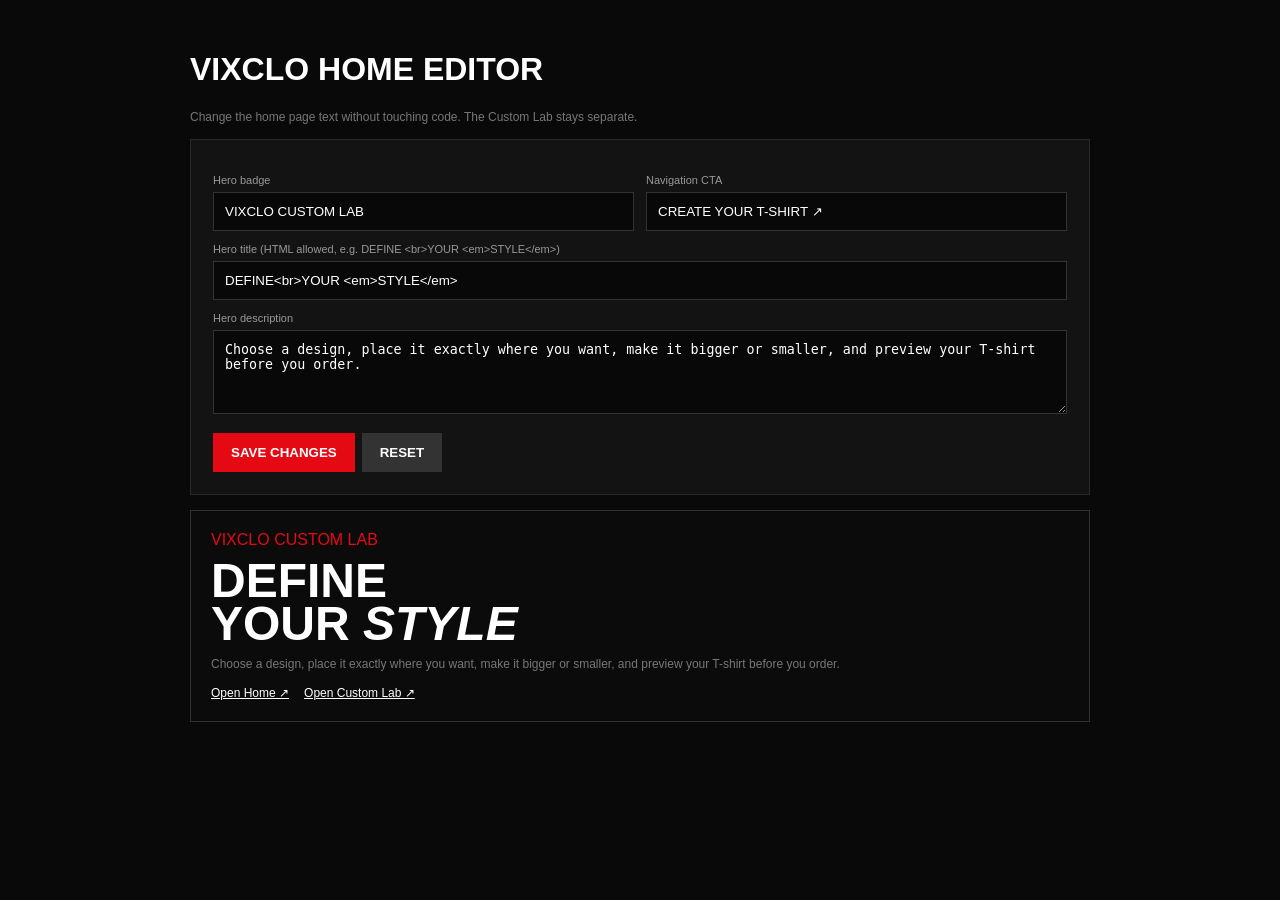
<file: admin.html>
<!doctype html><html><head><meta charset="utf-8"><meta name="viewport" content="width=device-width,initial-scale=1"><title>VIXCLO Admin — Edit Home</title>
<style>body{margin:0;background:#090909;color:#fff;font-family:Arial}.wrap{max-width:900px;margin:auto;padding:30px}.card{background:#131313;border:1px solid #292929;padding:22px;margin:15px 0}.row{display:grid;grid-template-columns:1fr 1fr;gap:12px}label{display:block;color:#999;font-size:11px;margin:12px 0 6px}input,textarea{width:100%;box-sizing:border-box;background:#080808;color:#fff;border:1px solid #333;padding:11px}button{margin-top:15px;padding:12px 18px;background:#e50914;color:#fff;border:0;font-weight:900}.preview{border:1px solid #333;padding:20px;background:#0b0b0b}.preview h1{font-size:48px;line-height:.9;margin:10px 0}.muted{color:#777;font-size:12px}.links a{color:#fff;margin-right:15px;font-size:12px}</style></head><body><div class="wrap"><h1>VIXCLO HOME EDITOR</h1><p class="muted">Change the home page text without touching code. The Custom Lab stays separate.</p><div class="card"><div class="row"><div><label>Hero badge</label><input id="badge"></div><div><label>Navigation CTA</label><input id="cta"></div></div><label>Hero title (HTML allowed, e.g. DEFINE &lt;br&gt;YOUR &lt;em&gt;STYLE&lt;/em&gt;)</label><input id="title"><label>Hero description</label><textarea id="text" rows="4"></textarea><button id="save">SAVE CHANGES</button><button id="reset" style="background:#333;margin-left:7px">RESET</button></div><div class="card preview"><div id="pbadge" style="color:#e50914"></div><h1 id="ptitle"></h1><p id="ptext" class="muted"></p><div class="links"><a href="index.html">Open Home ↗</a><a href="custom.html">Open Custom Lab ↗</a></div></div></div><script>
const d={badge:"VIXCLO CUSTOM LAB",cta:"CREATE YOUR T-SHIRT ↗",title:"DEFINE<br>YOUR <em>STYLE</em>",text:"Choose a design, place it exactly where you want, make it bigger or smaller, and preview your T-shirt before you order."};
const $=x=>document.getElementById(x);let c=JSON.parse(localStorage.getItem("vixcloSiteConfig")||"null")||d;
function render(){$("badge").value=c.badge;$("cta").value=c.cta;$("title").value=c.title;$("text").value=c.text;$("pbadge").textContent=c.badge;$("ptitle").innerHTML=c.title;$("ptext").textContent=c.text}
$("save").onclick=()=>{c={badge:$("badge").value,cta:$("cta").value,title:$("title").value,text:$("text").value};localStorage.setItem("vixcloSiteConfig",JSON.stringify(c));render();alert("Saved! Open index.html to see the changes.")};$("reset").onclick=()=>{localStorage.removeItem("vixcloSiteConfig");c=d;render()};render();
</script></body></html>
</file>
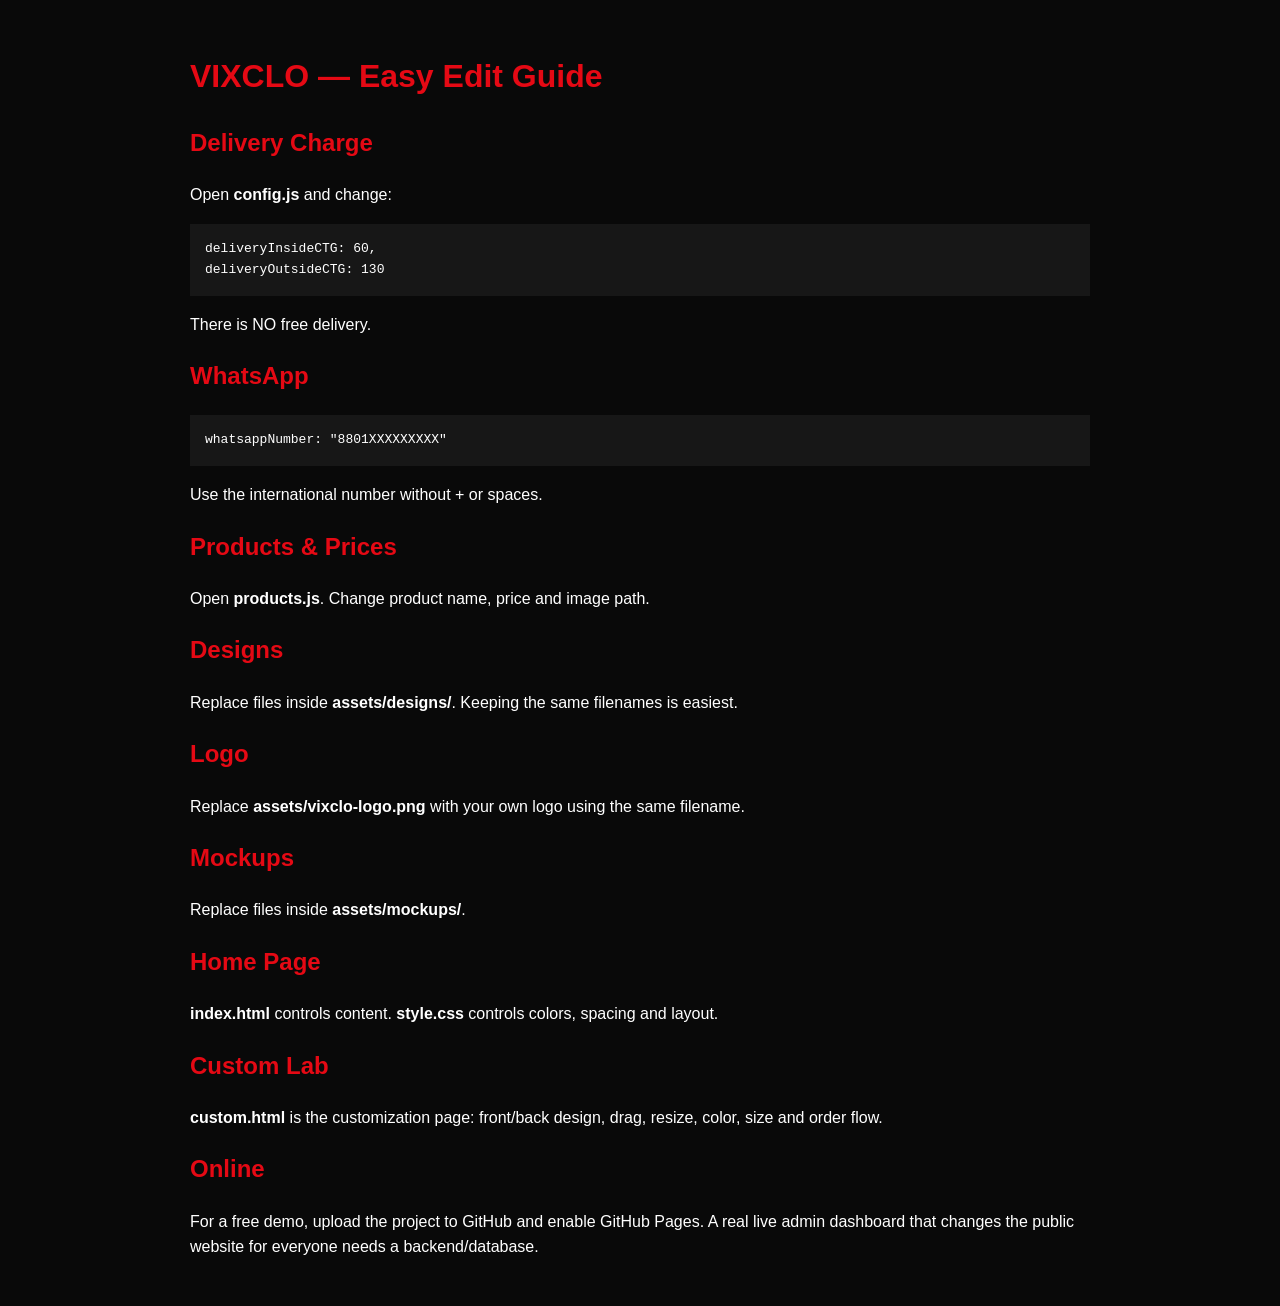
<file: EDIT_GUIDE.html>
<!doctype html><html><head><meta charset="utf-8"><title>VIXCLO Edit Guide</title>
<style>body{font-family:Arial;background:#090909;color:#fff;max-width:900px;margin:auto;padding:30px;line-height:1.6}h1,h2{color:#e50914}pre{background:#171717;padding:15px;overflow:auto}code{color:#ddd}</style></head>
<body>
<h1>VIXCLO — Easy Edit Guide</h1>
<h2>Delivery Charge</h2>
<p>Open <b>config.js</b> and change:</p>
<pre>deliveryInsideCTG: 60,
deliveryOutsideCTG: 130</pre>
<p>There is NO free delivery.</p>
<h2>WhatsApp</h2><pre>whatsappNumber: "8801XXXXXXXXX"</pre>
<p>Use the international number without + or spaces.</p>
<h2>Products & Prices</h2><p>Open <b>products.js</b>. Change product name, price and image path.</p>
<h2>Designs</h2><p>Replace files inside <b>assets/designs/</b>. Keeping the same filenames is easiest.</p>
<h2>Logo</h2><p>Replace <b>assets/vixclo-logo.png</b> with your own logo using the same filename.</p>
<h2>Mockups</h2><p>Replace files inside <b>assets/mockups/</b>.</p>
<h2>Home Page</h2><p><b>index.html</b> controls content. <b>style.css</b> controls colors, spacing and layout.</p>
<h2>Custom Lab</h2><p><b>custom.html</b> is the customization page: front/back design, drag, resize, color, size and order flow.</p>
<h2>Online</h2><p>For a free demo, upload the project to GitHub and enable GitHub Pages. A real live admin dashboard that changes the public website for everyone needs a backend/database.</p>
</body></html>
</file>
